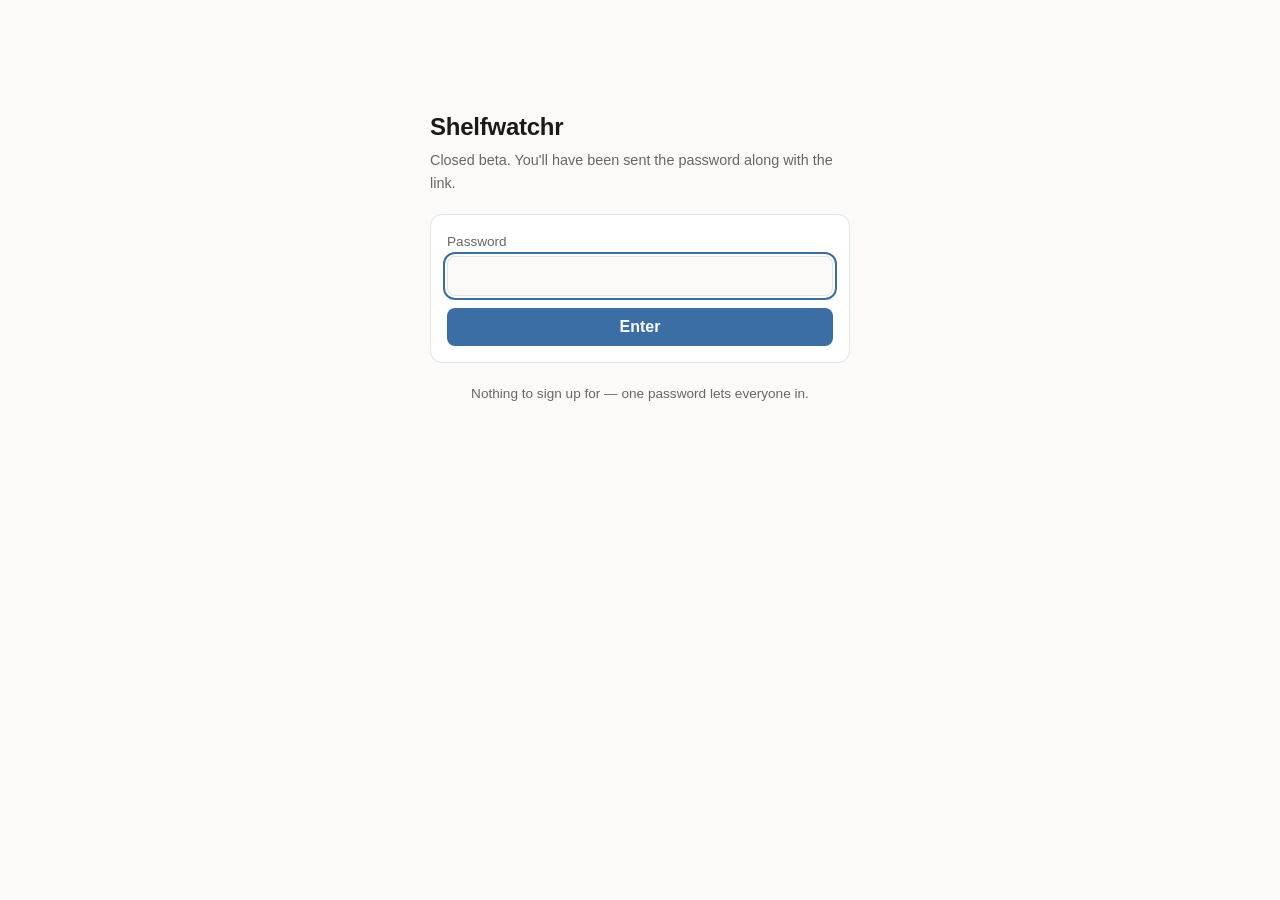
<file: web/gate.html>
<!doctype html>
<html lang="en">
<head>
<meta charset="utf-8">
<meta name="viewport" content="width=device-width, initial-scale=1">
<meta name="robots" content="noindex, nofollow">
<title>Shelfwatchr · closed beta</title>
<link rel="icon" href="data:image/svg+xml,<svg xmlns='http://www.w3.org/2000/svg' viewBox='0 0 100 100'><text y='.9em' font-size='90'>📖</text></svg>">
<!-- Styles are inline because /static is behind the same gate as everything
     else: a stylesheet fetched from here would come back as a redirect. -->
<style>
:root {
  --bg: #fbfaf8; --card: #fff; --ink: #1b1a18; --muted: #6b6660; --line: #e6e2dc;
  --err-bg: #fbe6e4; --err-ink: #963028;
  --accent: #3a6ea5; --accent-ink: #fff; --focus: #3a6ea5; --radius: 12px;
}
@media (prefers-color-scheme: dark) {
  :root {
    --bg: #17181a; --card: #202225; --ink: #ece9e4; --muted: #9a948c; --line: #32353a;
    --err-bg: #3d1f1d; --err-ink: #f0a49c;
    --accent: #4d81b8; --accent-ink: #fff; --focus: #8ab4e8;
  }
}
* { box-sizing: border-box; }
body {
  margin: 0; padding: 0 16px 80px; background: var(--bg); color: var(--ink);
  font: 16px/1.55 -apple-system, BlinkMacSystemFont, "Segoe UI", Roboto, Helvetica, Arial, sans-serif;
}
.wrap { max-width: 420px; margin: 0 auto; padding-top: 12vh; }
h1 { margin: 0; font-size: 1.5rem; letter-spacing: -0.01em; }
.lede { margin: 4px 0 0; color: var(--muted); font-size: 0.9rem; }
.panel {
  background: var(--card); border: 1px solid var(--line); border-radius: var(--radius);
  padding: 16px; margin: 20px 0;
}
label { display: block; font-size: 0.85rem; color: var(--muted); margin-bottom: 4px; }
input {
  width: 100%; padding: 10px 12px; font-size: 1rem; color: var(--ink);
  background: var(--bg); border: 1px solid var(--line); border-radius: 8px;
}
button {
  width: 100%; margin-top: 12px; padding: 10px 14px; font-size: 1rem; font-weight: 600;
  color: var(--accent-ink); background: var(--accent); border: 0; border-radius: 8px;
  cursor: pointer;
}
button[disabled] { opacity: 0.6; cursor: default; }
:focus-visible { outline: 2px solid var(--focus); outline-offset: 2px; }
.error {
  margin: 12px 0 0; padding: 8px 12px; border-radius: 8px; font-size: 0.9rem;
  background: var(--err-bg); color: var(--err-ink);
}
.foot { color: var(--muted); font-size: 0.85rem; text-align: center; }
</style>
</head>
<body>
<div class="wrap">

  <h1>Shelfwatchr</h1>
  <p class="lede">Closed beta. You'll have been sent the password along with the link.</p>

  <div class="panel">
    <form id="form" novalidate>
      <label for="password">Password</label>
      <!-- current-password, so a password manager offers to remember it. -->
      <input type="password" id="password" name="password"
             autocomplete="current-password" autofocus required>
      <button type="submit" id="submit">Enter</button>
    </form>
    <p class="error" id="error" role="alert" hidden></p>
  </div>

  <p class="foot">Nothing to sign up for — one password lets everyone in.</p>

</div>
<script>
const form = document.getElementById("form");
const field = document.getElementById("password");
const button = document.getElementById("submit");
const error = document.getElementById("error");

/** Where to land afterwards. Read here and sent back to the server, which
 *  re-checks it: a query parameter is not something to redirect on unexamined. */
const next = new URLSearchParams(location.search).get("next") || "/";

form.addEventListener("submit", async (event) => {
  event.preventDefault();
  error.hidden = true;
  button.disabled = true;
  button.textContent = "Checking…";
  try {
    const response = await fetch("/api/gate", {
      method: "POST",
      headers: { "content-type": "application/json" },
      body: JSON.stringify({ password: field.value, next }),
    });
    const data = await response.json().catch(() => ({}));
    if (!response.ok) throw new Error(data.detail || "That didn't work.");
    location.href = data.next || "/";
    return;
  } catch (err) {
    error.textContent = err.message;
    error.hidden = false;
    field.select();
  }
  button.disabled = false;
  button.textContent = "Enter";
});
</script>
</body>
</html>
</file>
